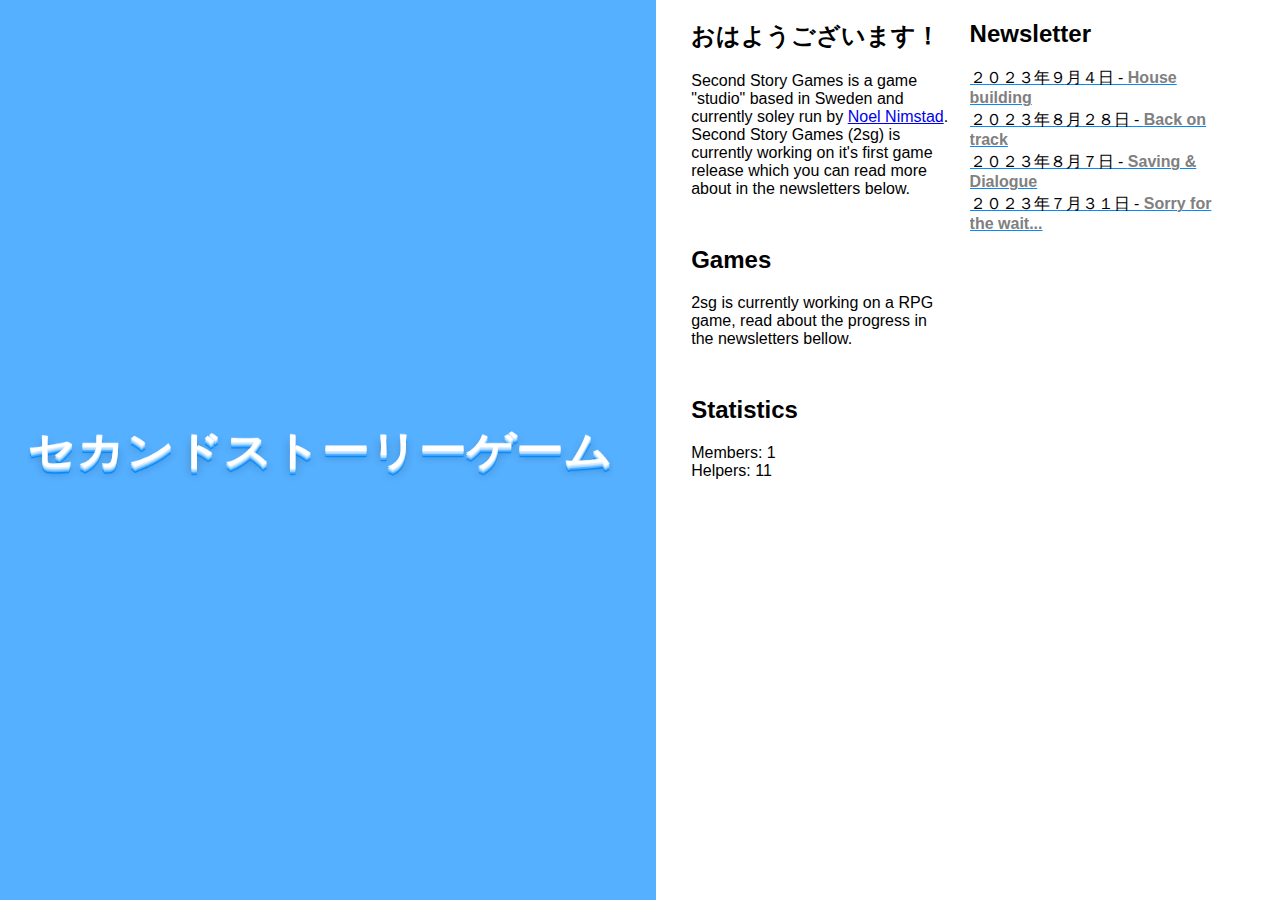
<file: index.html>
<!DOCTYPE html>
<html>
    <head>
        <link rel="stylesheet" href="styles.css"/>
        <meta name="viewport" content="width=device-width, initial-scale=1.0">
        <title>Second Story Games</title>
    </head>
    <body>
        <div class="left">
            <div class="text-effect">
                <h1 class="layer l5">セカンドストーリーゲーム</h1>
                <h1 class="layer l4">セカンドストーリーゲーム</h1>
                <h1 class="layer l3">セカンドストーリーゲーム</h1>
                <h1 class="layer l2">セカンドストーリーゲーム</h1>
                <h1 class="layer l1">セカンドストーリーゲーム</h1>
            </div>
        </div>
        <div class="right">
            <main>
                <div class="descriptions-and-such">
                    <h2>おはようございます！</h2>
                    <p>Second Story Games is a game "studio" based in Sweden and currently soley run by <a href="https://noel.nimstad.com" target="_blank">Noel Nimstad</a>. Second Story Games (2sg) is currently working on it's first game release which you can read more about in the newsletters below.</p>
                    <h2>Games</h2>
                    <p>2sg is currently working on a RPG game, read about the progress in the newsletters bellow.</p>
                    <h2>Statistics</h2>
                    <p>Members: 1<br/>Helpers: 11</p>
                </div>
                <div class="newsletter">
                    <h2>Newsletter</h2>
                    <ul>
                        <li><a href="news/3.html">２０２３年９月４日 - <b>House building</b></a></li>
                        <li><a href="news/2.html">２０２３年８月２８日 - <b>Back on track</b></a></li>
                        <li><a href="news/1.html">２０２３年８月７日 - <b>Saving & Dialogue</b></a></li>
                        <li><a href="news/0.html">２０２３年７月３１日 - <b>Sorry for the wait...</b></a></li>
                    </ul>
                </div>
            </main>
        </div>
    </body>
</html>
</file>
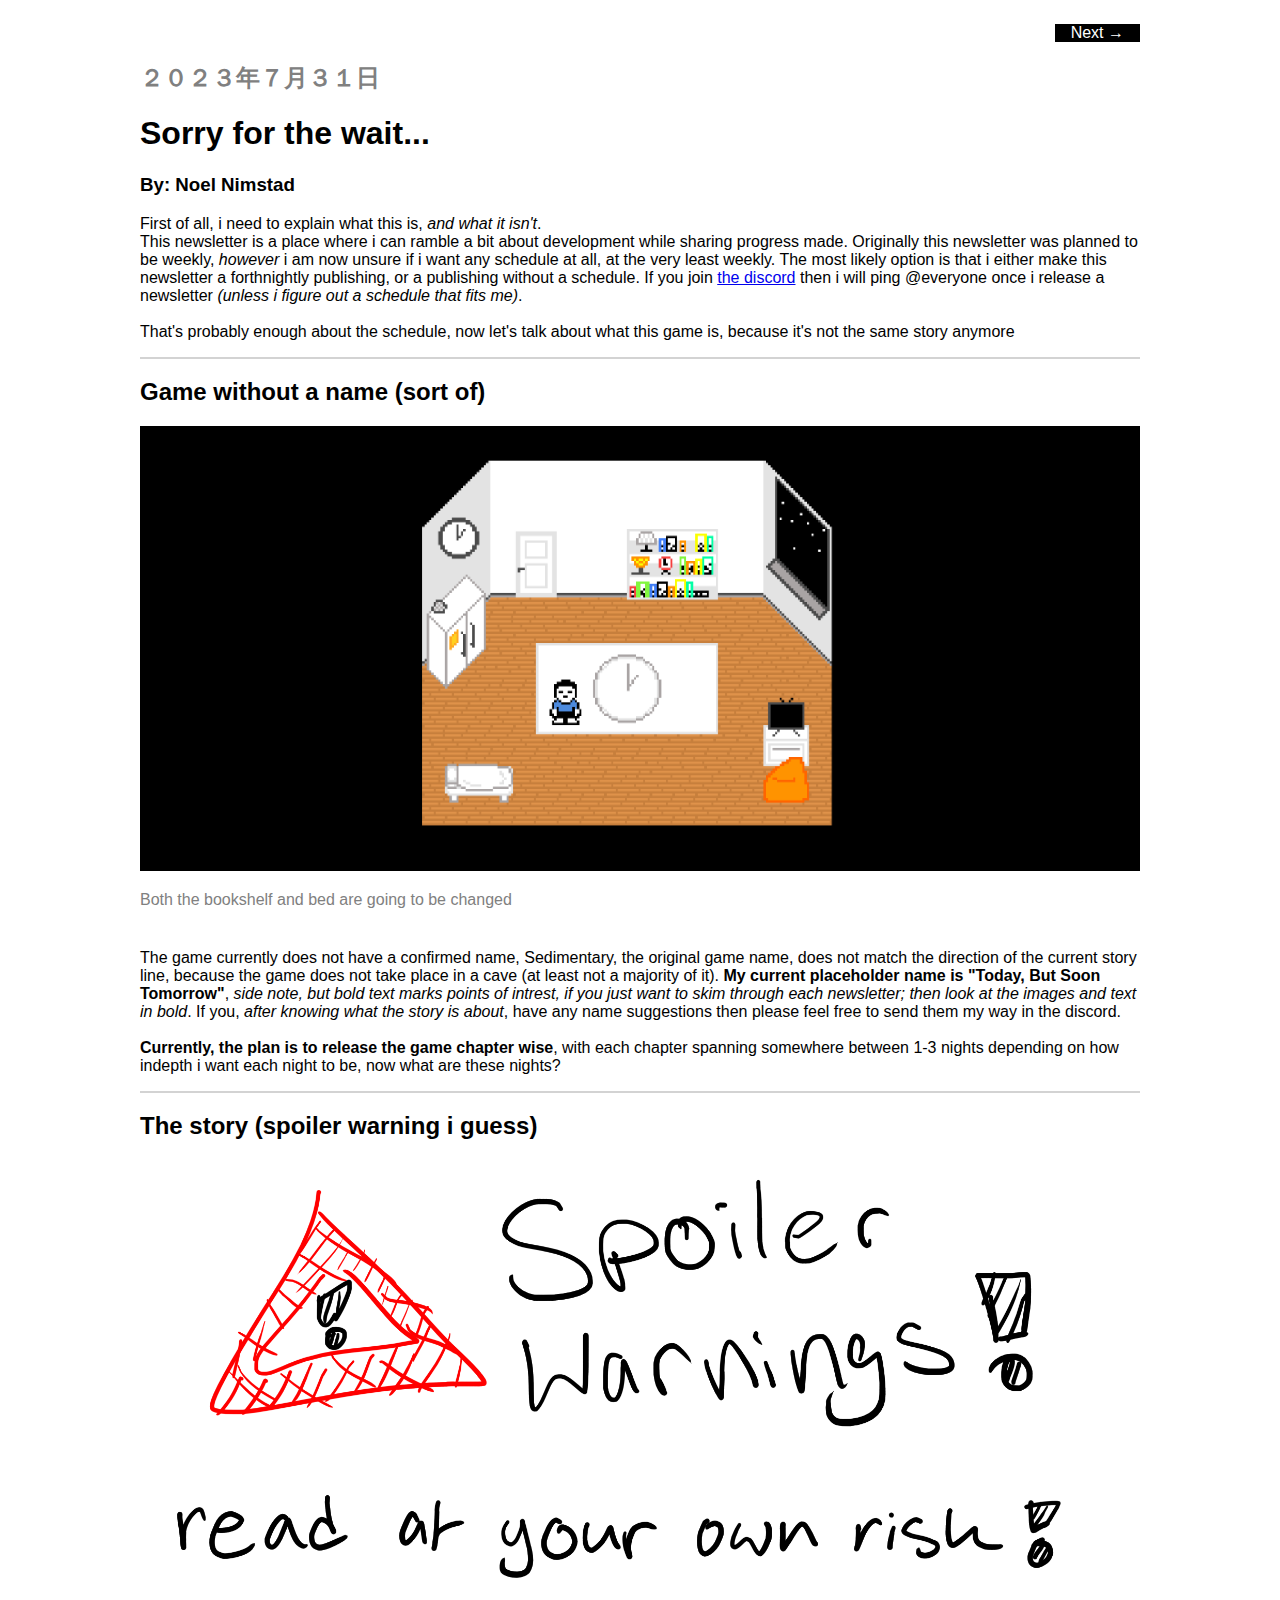
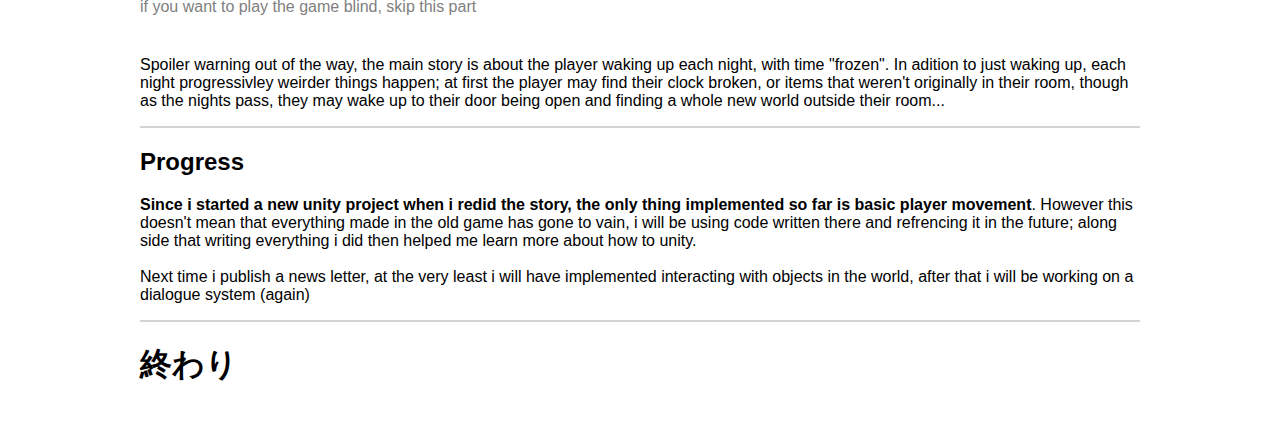
<file: news/0.html>
<!DOCTYPE html>
<html>
    <head>
        <link rel="stylesheet" href="news.css"/>
        <meta name="viewport" content="width=device-width, initial-scale=1.0">
    </head>
    <body>
        <div class="links">
            <div></div>
            <a href="1.html">Next →</a>
        </div>
        <h2 class="date">２０２３年７月３１日</h2>
        <h1>Sorry for the wait...</h1>
        <h3>By: Noel Nimstad</h3>
        <p>First of all, i need to explain what this is, <i>and what it isn't</i>.
        <br/>This newsletter is a place where i can ramble a bit about development while sharing progress made.
        Originally this newsletter was planned to be weekly, <i>however</i> i am now unsure if i want any schedule at all, at the very least weekly. 
        The most likely option is that i either make this newsletter a forthnightly publishing, or a publishing without a schedule.
        If you join <a href="https://discord.gg/Pga3bnY2" target="_blank">the discord</a> then i will ping @everyone once i release a newsletter <i>(unless i figure out a schedule that fits me)</i>.
        <br/><br/>That's probably enough about the schedule, now let's talk about what this game is, because it's not the same story anymore
        <hr/>
        <h2>Game without a name (sort of)</h2>
        <img src="img/C1_TheRoom.png" class="banner"/>
        <p class="img-note">Both the bookshelf and bed are going to be changed</p>
        <p>The game currently does not have a confirmed name, Sedimentary, the original game name, does not match the direction of the current story line, because the game does not take place in a cave (at least not a majority of it).
        <b>My current placeholder name is "Today, But Soon Tomorrow"</b>, <i>side note, but bold text marks points of intrest, if you just want to skim through each newsletter; then look at the images and text in bold</i>.
        If you, <i>after knowing what the story is about</i>, have any name suggestions then please feel free to send them my way in the discord.
        <br/><br/><b>Currently, the plan is to release the game chapter wise</b>, with each chapter spanning somewhere between 1-3 nights depending on how indepth i want each night to be, now what are these nights?
        </p>
        <hr>
        <h2>The story (spoiler warning i guess)</h2>
        <img src="img/spoilers.png" class="banner"/>
        <p class="img-note">if you want to play the game blind, skip this part</p>
        <p>Spoiler warning out of the way, the main story is about the player waking up each night, with time "frozen". In adition to just waking up, each night progressivley weirder things happen; at first the player may find their clock broken, or items that weren't originally in their room, though as the nights pass, they may wake up to their door being open and finding a whole new world outside their room...</p>
        <hr>
        <h2>Progress</h2>
        <p><b>Since i started a new unity project when i redid the story, the only thing implemented so far is basic player movement</b>.
        However this doesn't mean that everything made in the old game has gone to vain, i will be using code written there and refrencing it in the future; along side that writing everything i did then helped me learn more about how to unity.
        <br/><br/>Next time i publish a news letter, at the very least i will have implemented interacting with objects in the world, after that i will be working on a dialogue system (again)</p>
        <hr>
        <h1>終わり</h1>
    </body>
</html>
</file>
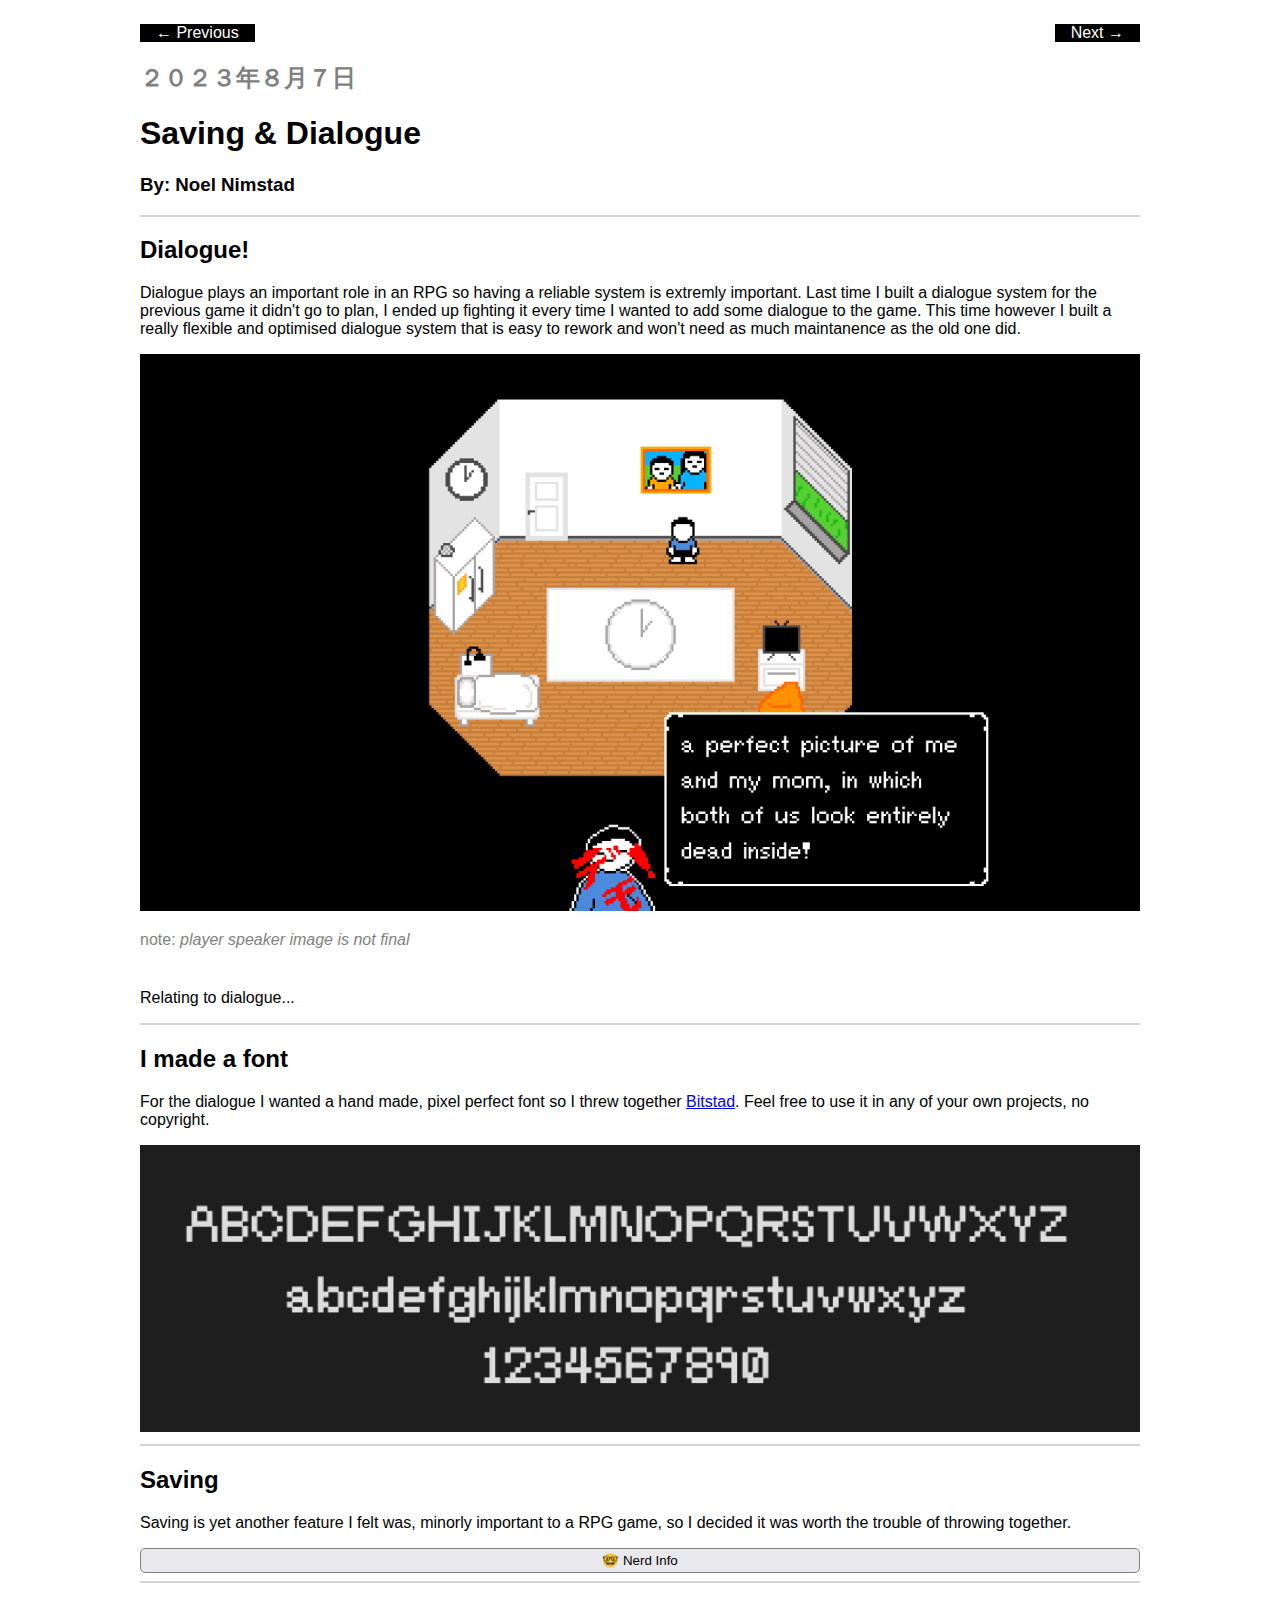
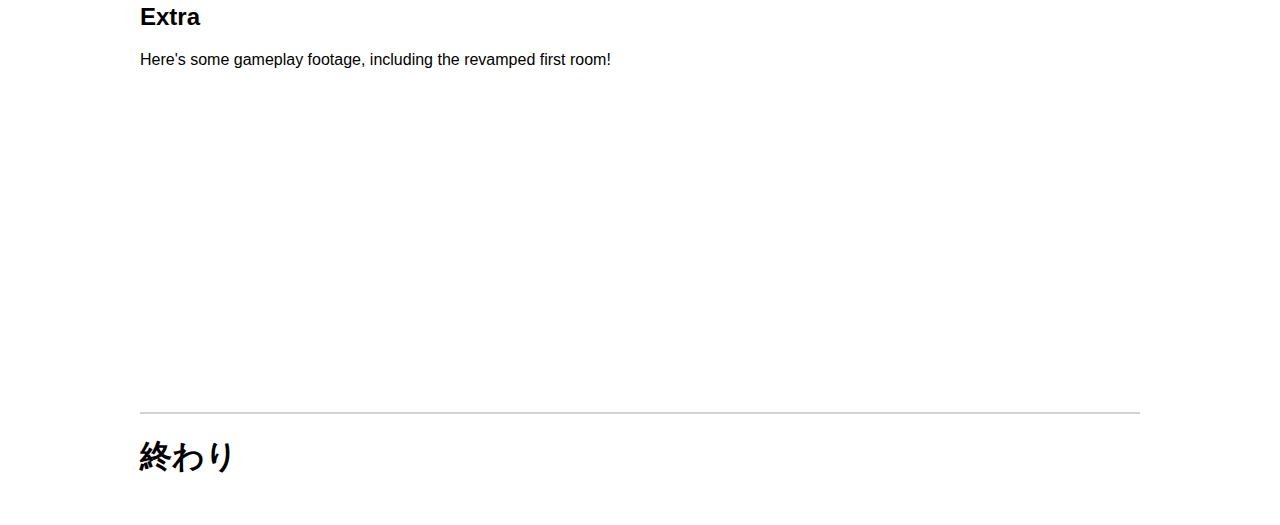
<file: news/1.html>
<!DOCTYPE html>
<html>
    <head>
        <link rel="stylesheet" href="news.css"/>
        <meta name="viewport" content="width=device-width, initial-scale=1.0">
        <script src="news.js" defer></script>
    </head>
    <body>
        <div class="links">
            <a href="0.html">← Previous</a>
            <a href="2.html">Next →</a>
        </div>
        <h2 class="date">２０２３年８月７日</h2>
        <h1>Saving & Dialogue</h1>
        <h3>By: Noel Nimstad</h3>
        <hr/>
        <h2>Dialogue!</h2>
        <p>Dialogue plays an important role in an RPG so having a reliable system is extremly important.
        Last time I built a dialogue system for the previous game it didn't go to plan, I ended up fighting it every time I wanted to add some dialogue to the game.
        This time however I built a really flexible and optimised dialogue system that is easy to rework and won't need as much maintanence as the old one did.
        </p>
        <img src="img/dialogue.png" class="banner"/>
        <p class="img-note">note: <i>player speaker image is not final</i></p>
        <p>Relating to dialogue...</p>
        <hr>
        <h2>I made a font</h2>
        <p>For the dialogue I wanted a hand made, pixel perfect font so I threw together <a href="https://drive.google.com/file/d/1eVWGZ8rje12OJAyzh-SG8fDpLErk1Ftm/view?usp=sharing" target="_blank">Bitstad</a>.
        Feel free to use it in any of your own projects, no copyright.</p>
        <img src="img/font.png" class="banner"/>
        <hr>
        <h2>Saving</h2>
        <p>Saving is yet another feature I felt was, minorly important to a RPG game, so I decided it was worth the trouble of throwing together.
        </p>
        <button class="nerd-info" data-number="0">🤓 Nerd Info</button>
        <div id="0" class="hidden nerd-panel">
            <img src="img/save_code.png" class="code"/>
            The game stores your game inside a C# class, and when the player saves their data the game will convert that class into JSON, and then binary and then write it to a file stored away somewhere where the player won't find it and accidentaly mess it up.
            <img src="img/save_load_code.png" class="code large"/>
        </div>
        <hr>
        <h2>Extra</h2>
        <p>Here's some gameplay footage, including the revamped first room!</p>
        <iframe class="banner" width="560" height="315" src="https://www.youtube.com/embed/pBa9RCDmj6o" title="YouTube video player" frameborder="0" allow="accelerometer; autoplay; clipboard-write; encrypted-media; gyroscope; picture-in-picture; web-share" allowfullscreen></iframe>
        <hr>
        <h1>終わり</h1>
    </body>
</html>
</file>
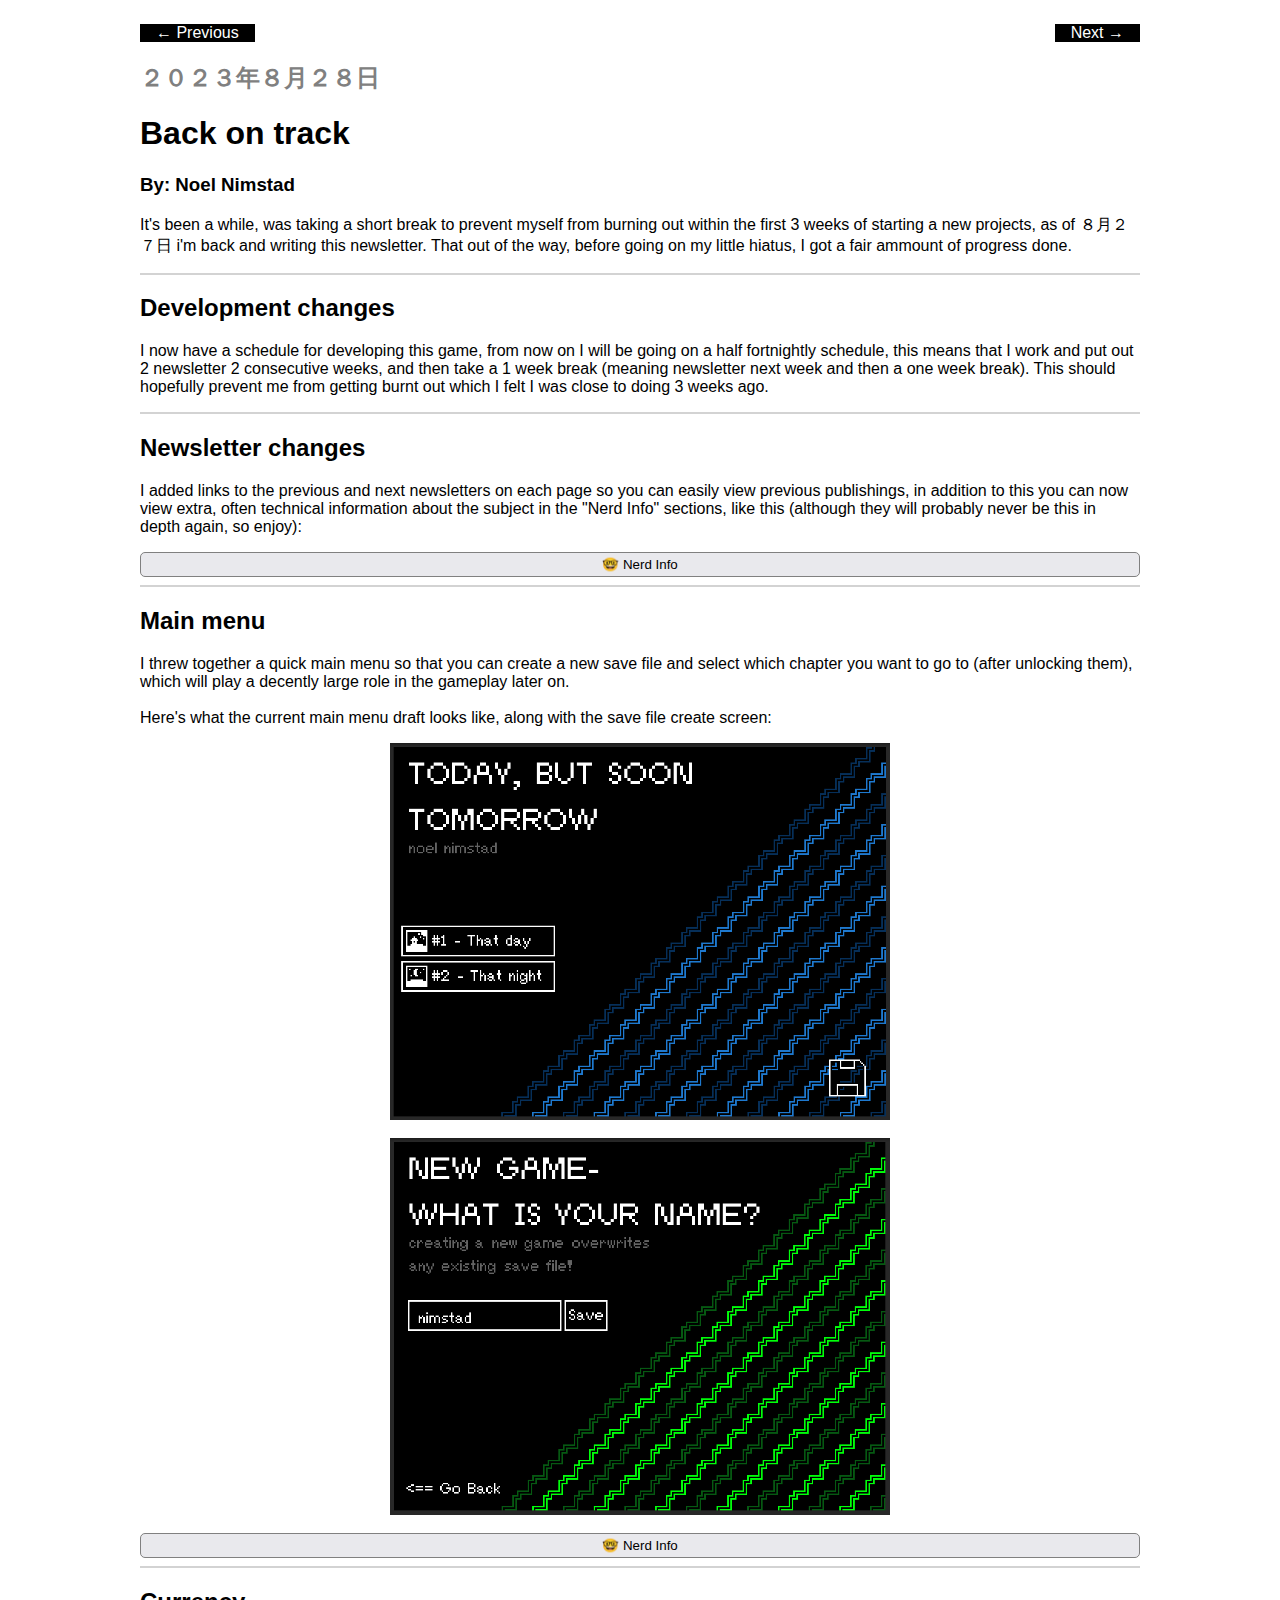
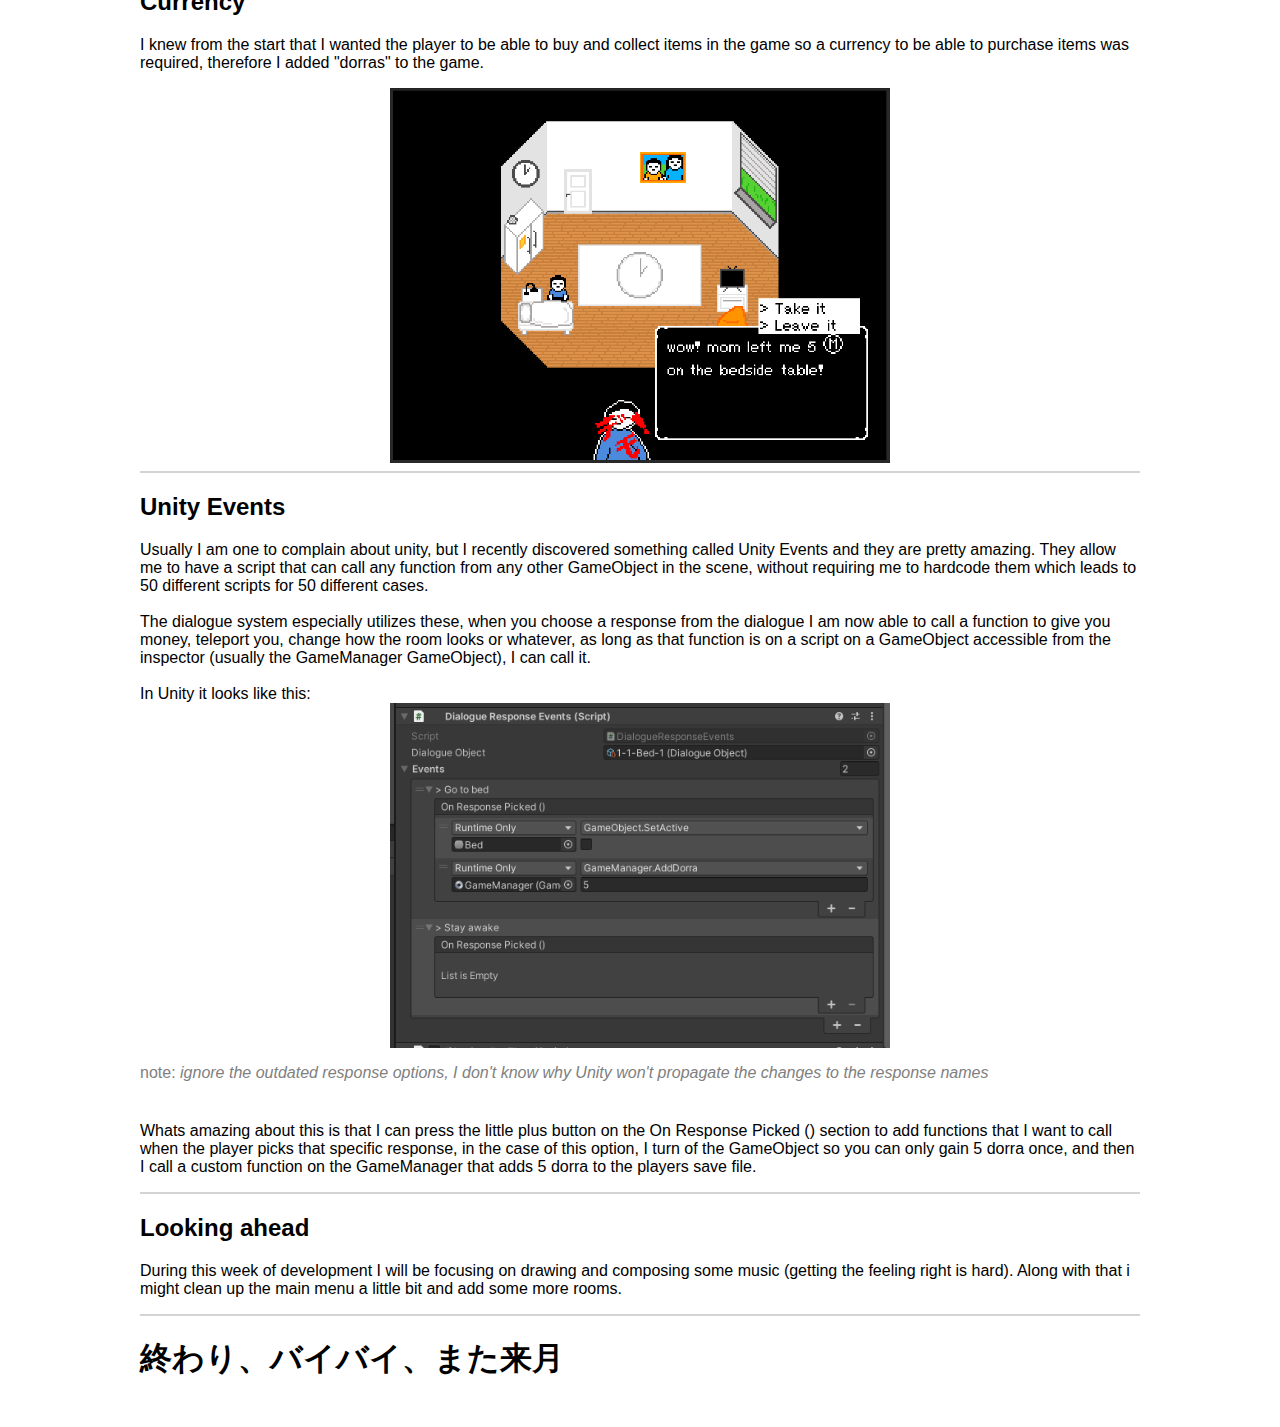
<file: news/2.html>
<!DOCTYPE html>
<html>
    <head>
        <link rel="stylesheet" href="news.css"/>
        <meta name="viewport" content="width=device-width, initial-scale=1.0">
        <script src="news.js" defer></script>
    </head>
    <body>
        <div class="links">
            <a href="1.html">← Previous</a>
            <a href="3.html">Next →</a>
        </div>
        <h2 class="date">２０２３年８月２８日</h2>
        <h1>Back on track</h1>
        <h3>By: Noel Nimstad</h3>
        <p>It's been a while, was taking a short break to prevent myself from burning out within the first 3 weeks of starting a new projects, as of ８月２７日 i'm back and writing this newsletter. That out of the way, before going on my little hiatus, I got a fair ammount of progress done.</p>
        <hr>
        <h2>Development changes</h2>
        <p>I now have a schedule for developing this game, from now on I will be going on a half fortnightly schedule, this means that I work and put out 2 newsletter 2 consecutive weeks, and then take a 1 week break (meaning newsletter next week and then a one week break). This should hopefully prevent me from getting burnt out which I felt I was close to doing 3 weeks ago.</p>
        <hr>
        <h2>Newsletter changes</h2>
        <p>I added links to the previous and next newsletters on each page so you can easily view previous publishings, in addition to this you can now view extra, often technical information about the subject in the "Nerd Info" sections, like this (although they will probably never be this in depth again, so enjoy):</p>
        <button class="nerd-info" data-number="0">🤓 Nerd Info</button>
        <div id="0" class="hidden nerd-panel">
            <h2>How to Nerd Info (create a dropdown) in HTML</h2>
            <img src="img/nerd-info-code.png" class="code large">
            <p>Each Nerd Info button has a data-number label which corresponds to the id of the container which contains the nerd info. The actual "Nerd Panel" has one important class by default, "hidden". This will come in to play later.</p>
            <img src="img/nerd-info-code-2.png" class="code large">
            <p>In the news.js javascript file it then gets all the "Nerd Buttons" by searching after every element with the "nerd-info" class.</p>
            <img src="img/nerd-info-code-3.png" class="code">
            <p>Next the code loops through all the buttons that it found so that it can apply the dropdown code to each button.</p>
            <img src="img/nerd-info-code-4.png" class="code large">
            <p>First the code grabs the value data-number label and tries searching the HTML code for an element that has an id corresponding with the given value, this should be the actual panel that should dropdown.
            The code then subscribes to the button's click event, meaning that an inputted function (in this case the dropdown logic) will be called when the button is clicked.
            <br/><br/>The actual dropdown logic after that is quite simple, it works by toggling two classes on two elements, meaning that if the class is already aplied, it removes it and vice verca.
            The classes it toggles are: The "active" class on the button, to turn it yellow indicating that the nerd info is on, and the "hidden" class on the actual dropdown panel, to make it visible (self explanatory enough).
            <br/><br/>That's all there is to a dropdown, though hopefully this becomes a somewhat built in HTML/CSS feature in the future as it's quite common to have dropdowns on websites.
            </p>
        </div>
        <hr>
        <h2>Main menu</h2>
        <p>I threw together a quick main menu so that you can create a new save file and select which chapter you want to go to (after unlocking them), which will play a decently large role in the gameplay later on.
        <br>
        <br>
        Here's what the current main menu draft looks like, along with the save file create screen:</p>
        <img src="img/main-menu-draft-1.png" class="code large"/>
        <br/>
        <img src="img/main-menu-2-draft-1.png" class="code large"/>
        <br/>
        <button class="nerd-info" data-number="1">🤓 Nerd Info</button>
        <div id="1" class="hidden nerd-panel">
            <h2>Custom Unity input validators</h2>
            <p>I wanted to restrict the player's name to the english alphabet (lowercase and uppercase), however Unity didn't seem to have a good system for preventing players from writing ノエル君 so I decided to throw together my own custom script that will sanitize the text for me.</p>
            <img src="img/name-sanitizer.png" class="code large"/>
            <p class="img-note">note: <i>AllowedCharacters is a string that contains all the characters that are allowed.</i></p>
            <p>There are probably better ways to implement a Unity input sanitizer, so if you know of any more efficient methods please reach out to me through <a href="https://noel.nimstad.com/#contact">email or discord</a>.</p>
        </div>
        <hr>
        <h2>Currency</h2>
        <p>I knew from the start that I wanted the player to be able to buy and collect items in the game so a currency to be able to purchase items was required, therefore I added "dorras" to the game.</p>
        <img src="img/dorras.png" class="code large"/>
        <hr>
        <h2>Unity Events</h2>
        <p>Usually I am one to complain about unity, but I recently discovered something called Unity Events and they are pretty amazing. They allow me to have a script that can call any function from any other GameObject in the scene, without requiring me to hardcode them which leads to 50 different scripts for 50 different cases.
        <br/>
        <br/>
        The dialogue system especially utilizes these, when you choose a response from the dialogue I am now able to call a function to give you money, teleport you, change how the room looks or whatever, as long as that function is on a script on a GameObject accessible from the inspector (usually the GameManager GameObject), I can call it.
        <br/>
        <br/>
        In Unity it looks like this:
        <img src="img/unity-events.png" class="code large"/>
        <p class="img-note">note: <i>ignore the outdated response options, I don't know why Unity won't propagate the changes to the response names</i></p>
        Whats amazing about this is that I can press the little plus button on the On Response Picked () section to add functions that I want to call when the player picks that specific response, in the case of this option, I turn of the GameObject so you can only gain 5 dorra once, and then I call a custom function on the GameManager that adds 5 dorra to the players save file.
        </p>
        <hr>
        <h2>Looking ahead</h2>
        <p>During this week of development I will be focusing on drawing and composing some music (getting the feeling right is hard). Along with that i might clean up the main menu a little bit and add some more rooms.</p>
        <hr>
        <h1>終わり、バイバイ、また来月</h1>
    </body>
</html>
</file>
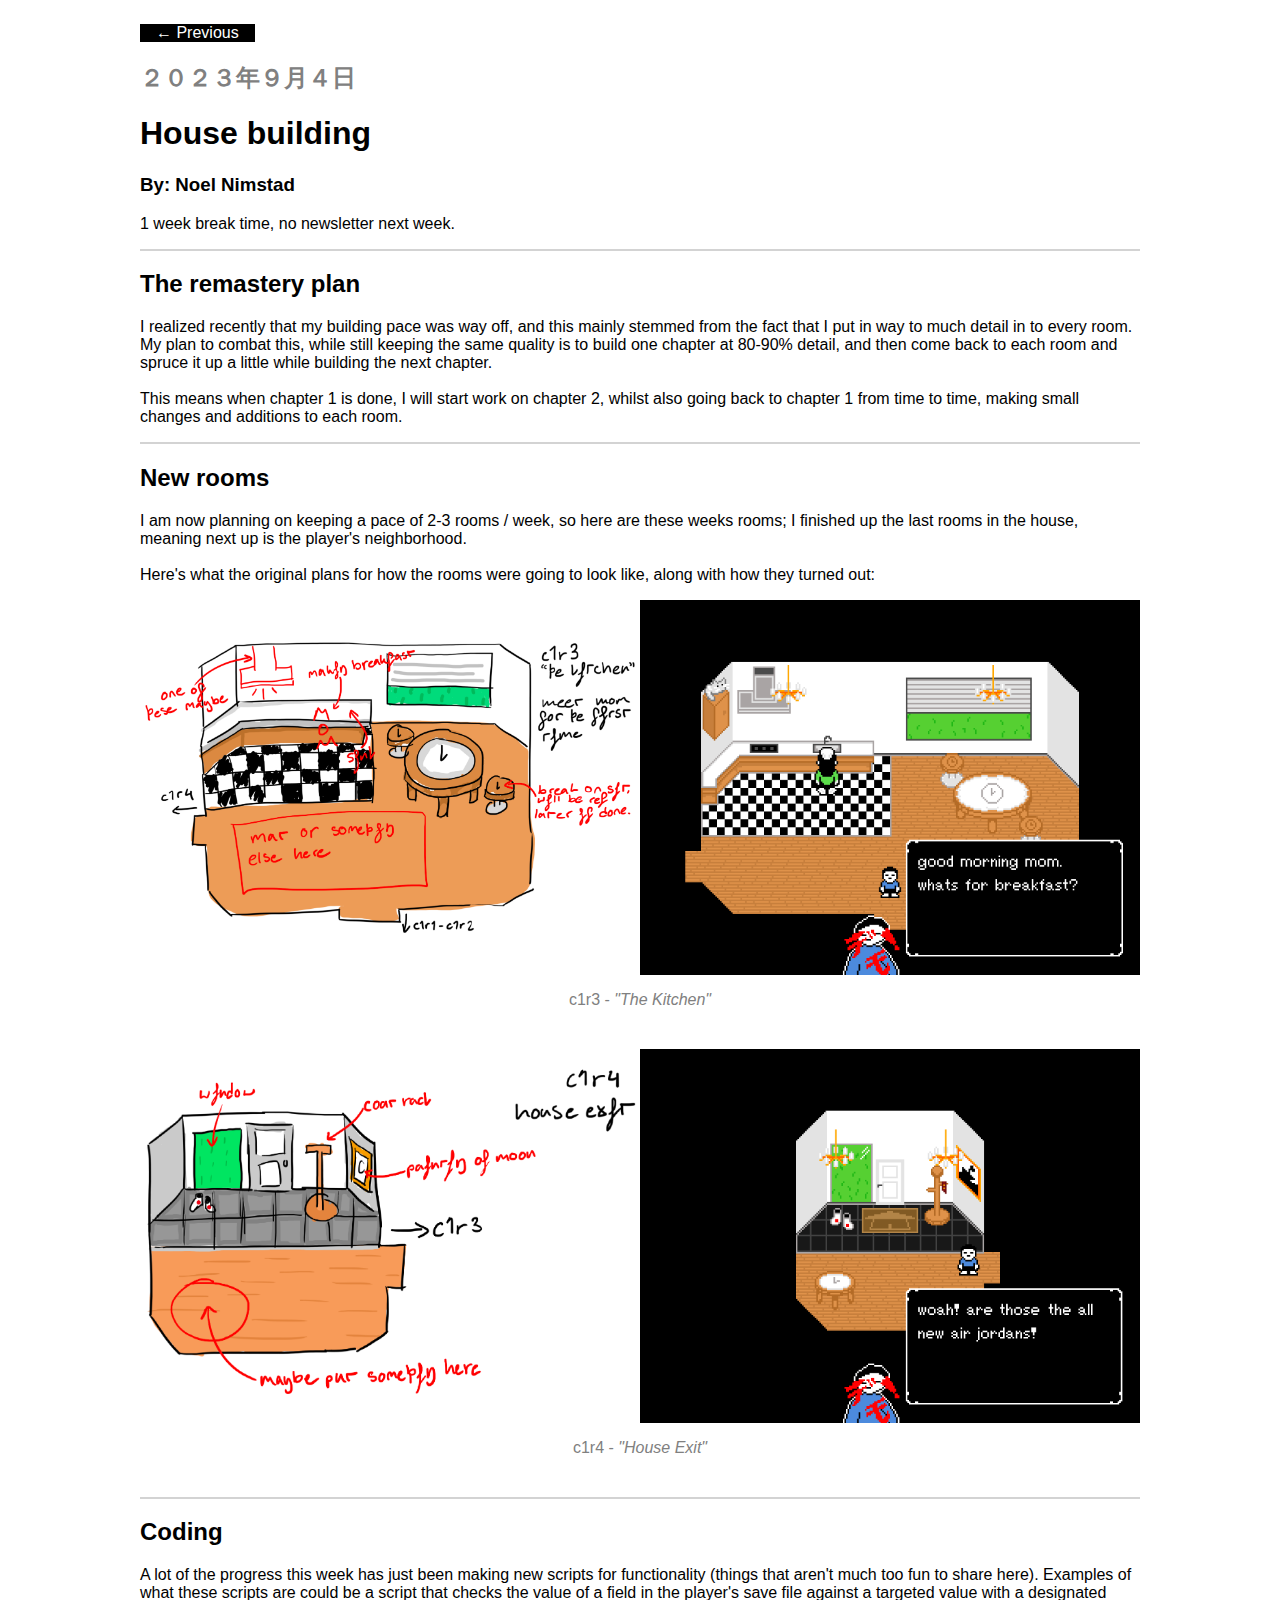
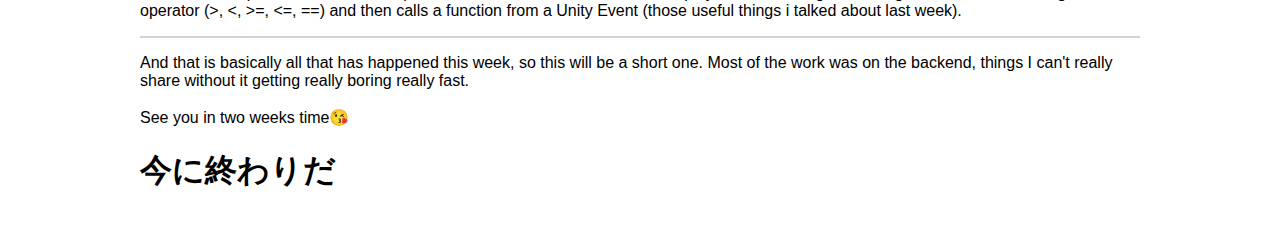
<file: news/3.html>
<!DOCTYPE html>
<html>
    <head>
        <link rel="stylesheet" href="news.css"/>
        <meta name="viewport" content="width=device-width, initial-scale=1.0">
        <script src="news.js" defer></script>
    </head>
    <body>
        <div class="links">
            <a href="2.html">← Previous</a>
            <!-- <a href="3.html">Next →</a> -->
        </div>
        <h2 class="date">２０２３年９月４日</h2>
        <h1>House building</h1>
        <h3>By: Noel Nimstad</h3>
        <p>1 week break time, no newsletter next week.</p>
        <hr>
        <h2>The remastery plan</h2>
        <p>I realized recently that my building pace was way off, and this mainly stemmed from the fact that I put in way to much detail in to every room. My plan to combat this, while still keeping the same quality is to build one chapter at 80-90% detail, and then come back to each room and spruce it up a little while building the next chapter.
        <br/>
        <br/>This means when chapter 1 is done, I will start work on chapter 2, whilst also going back to chapter 1 from time to time, making small changes and additions to each room.</p>
        <hr>
        <h2>New rooms</h2>
        <p>I am now planning on keeping a pace of 2-3 rooms / week, so here are these weeks rooms; I finished up the last rooms in the house, meaning next up is the player's neighborhood.
        <br/>
        <br/>Here's what the original plans for how the rooms were going to look like, along with how they turned out:
        </p>
        <div class="flex">
            <img src="img/c1r3.png" class="code large"/>
            <img src="img/c1r3-ingame.png" class="code large"/>
        </div>
        <p class="img-note center">c1r3 - <i>"The Kitchen"</i></p>
        <div class="flex">
            <img src="img/c1r4.png" class="code large"/>
            <img src="img/c1r4-ingame.png" class="code large"/>
        </div>
        <p class="img-note center">c1r4 - <i>"House Exit"</i></p>
        <hr/>
        <h2>Coding</h2>
        <p>A lot of the progress this week has just been making new scripts for functionality (things that aren't much too fun to share here). Examples of what these scripts are could be a script that checks the value of a field in the player's save file against a targeted value with a designated operator (>, <, >=, <=, ==) and then calls a function from a Unity Event (those useful things i talked about last week).</p>
        <hr>
        <p>And that is basically all that has happened this week, so this will be a short one. Most of the work was on the backend, things I can't really share without it getting really boring really fast.
        <br/>
        <br/>See you in two weeks time😘
        </p>
        <h1>今に終わりだ</h1>
    </body>
</html>
</file>
<file: styles.css>
* 
{
    overflow-x: hidden !important;
}

body 
{
    margin: 0;
    font-family: sans-serif;
}

.left
{
    width: 50%;
    height: 100vh;
    position: absolute;
    left: 0;
    background-color: rgb(85, 176, 255);
    padding-right: 1rem;
    text-align: center;
}

.text-effect 
{
    width: 100%;
    height: 100%;
    display: flex;
    align-items: center;
    justify-content: center;
}

.layer 
{
    position: absolute;
    font-size: 3rem;
    font-weight: 2000;
    user-select: none;
}

.l1 
{
    color: rgb(255, 255, 255);
    transform: rotateX(35deg);
}

.l2
{
    color: rgb(215, 237, 255);
    transform: translateY(0.1rem) rotateX(35deg);
}

.l3 
{
    color: rgb(164, 213, 255);
    transform: translateY(0.2rem) rotateX(35deg);
}

.l4 
{
    color: rgb(85, 176, 255);
    transform: translateY(0.3rem) rotateX(35deg);
}

.l5 
{
    color: rgb(3, 138, 255);
    transform: translateY(0.4rem) rotateX(35deg);
    text-shadow: 0 0 10px rgba(0, 0, 0, 0.25);
}

.right
{
    width: 50%;
    height: 100vh;
    position: absolute;
    right: 0;
}

main 
{
    padding: 0 2rem;
    display: flex;
    justify-content: space-evenly;
}

main > div 
{
    width: 45%;
    height: 100%;
}

main > div > h2:not(:first-child)
{
    margin-top: 3rem;
}

ul 
{
    list-style: none;
    padding-left: 0;
}

li 
{
    list-style: none;
}

li > a 
{
    color: black;
    text-decoration: underline solid 1px rgb(3, 138, 255);
}

li > a > b
{
    color: gray;
}

li:not(:last-child)
{
    margin-bottom: 0.2rem;
}

@media screen and (max-width: 1270px)
{
    .left 
    {
        position: static;
        width: 100%;
        height: 10rem;
    }

    .right 
    {
        position: static;
        padding-top: 1rem;
        width: 100%;
        height: fit-content;
        background-color: white;
    }
}

@media screen and (max-width: 670px)
{
    .layer
    {
        font-size: 2.5rem;
    }

    main 
    {
        display: block;
    }

    main > div 
    {
        width: 100%;
    }

    .newsletter > h2 
    {
        margin-top: 2rem;
    }
}
</file>
<file: news/news.css>
.links 
{
    display: flex;
    justify-content: space-between;
}

.links > a 
{
    background-color: black;
    color: white;
    text-decoration: none;
    padding: 0 1rem;
}

body 
{
    font-family: sans-serif;
    max-width: 1000px;
    display: block;
    margin-left: auto;
    margin-right: auto;
    padding: 1rem;
}

h2.date
{
    color: gray;
}

hr 
{
    border: 1px solid lightgray;
}

.banner 
{
    width: 100%;
}

.code 
{
    max-width: 100%;
    display: block;
    margin-left: auto;
    margin-right: auto;
    width: 250px;
}

.code.large
{
    width: 500px;
    height: auto;
}

.img-note 
{
    color: gray;
    padding-bottom: 1.5rem;
}

.nerd-info:hover, .nerd-info:active
{
    background-color: rgb(233, 233, 237);
}

.nerd-info
{
    background-color: rgb(233, 233, 237);
    border: 1px solid gray;
    border-radius: 5px;
    width: 100%;
    padding: 0.25rem 0;
    cursor: pointer;
}

.nerd-info.active
{
    background-color: gold;
    border-bottom-left-radius: 0;
    border-bottom-right-radius: 0;
}

.nerd-info.active:hover, .nerd-info.active:active
{
    background-color: gold;
}

.nerd-panel 
{
    border: 1px solid gray;
    border-top: none;
    padding: 0.5rem 1rem;
    border-bottom-left-radius: 5px;
    border-bottom-right-radius: 5px;
}

.hidden 
{
    display: none;
}

.center 
{
    text-align: center;
}

.flex 
{
    display: flex;
    align-items: center;
}

@media screen and (max-width: 1200px)
{
    .flex 
    {
        display: block;
    }
}
</file>
